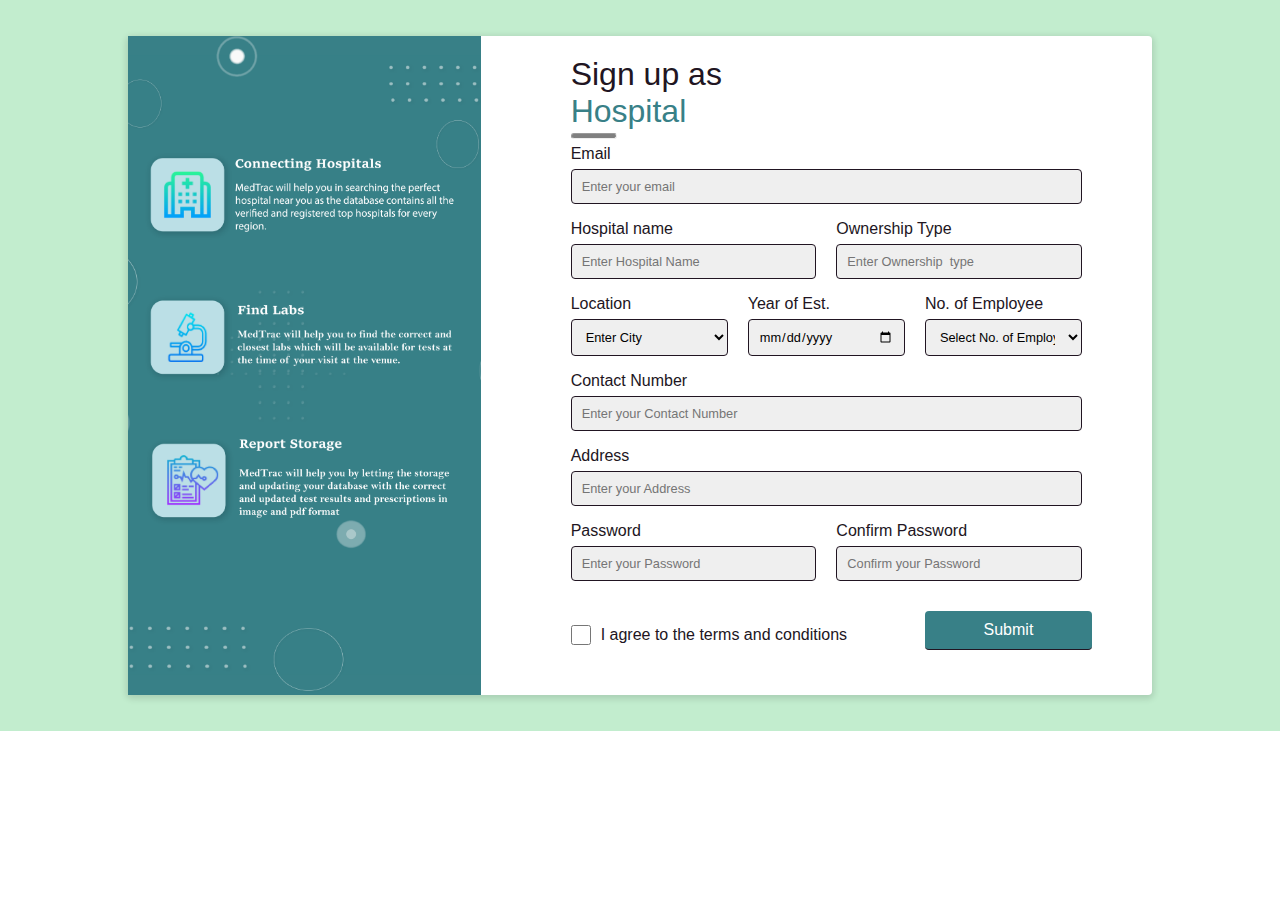
<file: organisation-reg.html>
<!DOCTYPE html>
<html lang="en">
<head>
    <meta charset="UTF-8">
    <meta http-equiv="X-UA-Compatible" content="IE=edge">
    <meta name="viewport" content="width=device-width, initial-scale=1.0">
    <link rel="stylesheet" href="./css/default.css">
    <link rel="stylesheet" href="./css/register.css">
    <title>Registration Form</title>
</head> 
<body>
    <div class="main">
        <div class="left">
        </div>
        <div class="right">

        <div class="form">
                <div class="heading">Sign up as <br><span class="diff"> Hospital</span></div>
            <hr>
            <div class="email">
                <label for="email">Email</label>
                <input type="email" name="email" id="email" placeholder="Enter your email">
            </div>
            <div class="info">
                <div class="half">
                    <label for="First Name">Hospital name</label>
                    <input type="text" name="Hospital Name" id="First Name" placeholder="Enter Hospital Name">
                </div>
                <div class="half">
                    <label for="Last Name">Ownership Type</label>
                    <input type="text" name="Ownership" id="Last Name" placeholder="Enter Ownership  type">
                </div>
            </div>
            <div class="info">
                <div class="half">
                    <label for="location">Location</label>
                    <select name="location" id="location">
                        <option value="" disabled selected>Enter City</option>
                        <option value="A+">A+</option>
                        <option value="A-">A-</option>
                        <option value="B+">B+</option>
                        <option value="B-">B-</option>
                        <option value="AB+">AB+</option>
                        <option value="AB-">AB-</option>
                        <option value="O+">O+</option>
                        <option value="O-">O-</option>
                        <option value="none">None</option>
                    </select>
                </div>
                <div class="half">
                    <label for="dob">Year of Est.</label>
                    <input type="date" name="yoe" id="yoe">
                </div>
                <div class="half">
                    <label for="gender">No. of Employee</label>
                    <select name="gender" id="gender">
                        <option value="">Select No. of Employee</option>
                        <option value="100">Less than 100</option>
                        <option value="200">100-500</option>
                        <option value="500">500-1000</option>
                        <option value="1000">More than 1000</option>
                    </select>
                </div>
            </div>
            <div class="info">
                <div class="full">
                    <label for="phone-no.">Contact Number</label>
                    <input type="tel" name="phone-no." id="phone-no." placeholder="Enter your Contact Number">
                </div>
            </div>
            <div class="info">
                <div class="full">
                    <label for="address">Address</label>
                    <input type="text" name="address" id="address" placeholder="Enter your Address">
                </div>
            </div>
            <div class="security info">
                <div class="half">
                    <label for="password">Password</label>
                    <input type="password" name="password" id="password" placeholder="Enter your Password">
                </div>
                <div class="half">
                    <label for="confirm-password">Confirm Password</label>
                    <input type="password" name="confirm-password" id="confirm-password" placeholder="Confirm your Password">
                </div>
            </div>
            <div class="submit info temp-flex margin-20px">
                <div class="half temp-flex">
                    <input type="checkbox" name="agree" id="agree">
                    <label for="agree" class="no-block">I agree to the terms and conditions</label>
                </div>
                <div class="half less-space">
                    <button id="submit" type="submit">Submit</button>
                </div>
            </div>
        </div>
    </div>
</div>

</body>
</html>
</file>
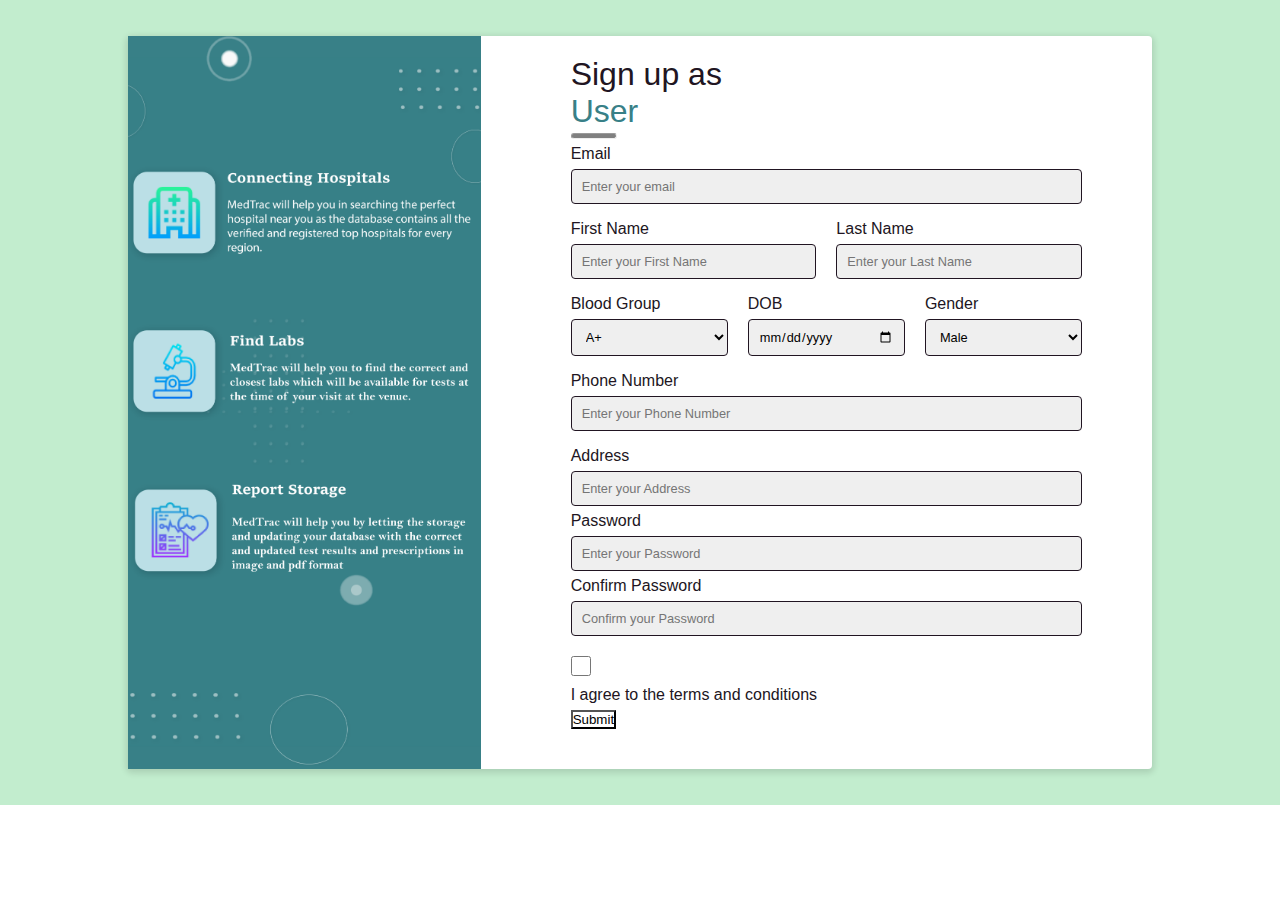
<file: register.html>
<!DOCTYPE html>
<html lang="en">
<head>
    <meta charset="UTF-8">
    <meta http-equiv="X-UA-Compatible" content="IE=edge">
    <meta name="viewport" content="width=device-width, initial-scale=1.0">
    <link rel="stylesheet" href="./css/default.css">
    <link rel="stylesheet" href="./css/register.css">
    <title>Registration Form</title>
</head> 
<body>
    <div class="main">
        <div class="left">
        </div>
        <div class="right">

        <div class="form">
                <div class="heading">Sign up as <br><span class="diff"> User</span></div>
            <hr>
            <div class="email">
                <label for="email">Email</label>
                <input type="email" name="email" id="email" placeholder="Enter your email">
            </div>
            <div class="info">
                <div class="half">
                    <label for="First Name">First Name</label>
                    <input type="text" name="First Name" id="First Name" placeholder="Enter your First Name">
                </div>
                <div class="half">
                    <label for="Last Name">Last Name</label>
                    <input type="text" name="Last Name" id="Last Name" placeholder="Enter your Last Name">
                </div>
            </div>
            <div class="info">
                <div class="half">
                    <label for="blood-group">Blood Group</label>
                    <select name="blood-group" id="blood-group">
                        <option value="A+">A+</option>
                        <option value="A-">A-</option>
                        <option value="B+">B+</option>
                        <option value="B-">B-</option>
                        <option value="AB+">AB+</option>
                        <option value="AB-">AB-</option>
                        <option value="O+">O+</option>
                        <option value="O-">O-</option>
                    </select>
                </div>
                <div class="half">
                    <label for="dob">DOB</label>
                    <input type="date" name="dob" id="dob">
                </div>
                <div class="half">
                    <label for="gender">Gender</label>
                    <select name="gender" id="gender">
                        <option value="Male">Male</option>
                        <option value="FeMale">Female</option>
                        <option value="other">Other</option>
                    </select>
                </div>
            </div>
            <div class="info">
                <div class="full">
                    <label for="phone-no.">Phone Number</label>
                    <input type="tel" name="phone-no." id="phone-no." placeholder="Enter your Phone Number">
                </div>
            </div>
            <div class="info">
                <div class="full">
                    <label for="address">Address</label>
                    <input type="text" name="address" id="address" placeholder="Enter your Address">
                </div>
            </div>
            <div class="security">
                <div class="half">
                    <label for="password">Password</label>
                    <input type="password" name="password" id="password" placeholder="Enter your Password">
                </div>
                <div>
                    <label for="confirm-password">Confirm Password</label>
                    <input type="password" name="confirm-password" id="confirm-password" placeholder="Confirm your Password">
                </div>
            </div>
            <div class="submit">
                <div class="half">
                    <input type="checkbox" name="agree" id="agree">
                    <label for="agree">I agree to the terms and conditions</label>
                </div>
                <div>
                    <button type="submit">Submit</button>
                </div>
            </div>
        </div>
    </div>
</div>

</body>
</html>
</file>
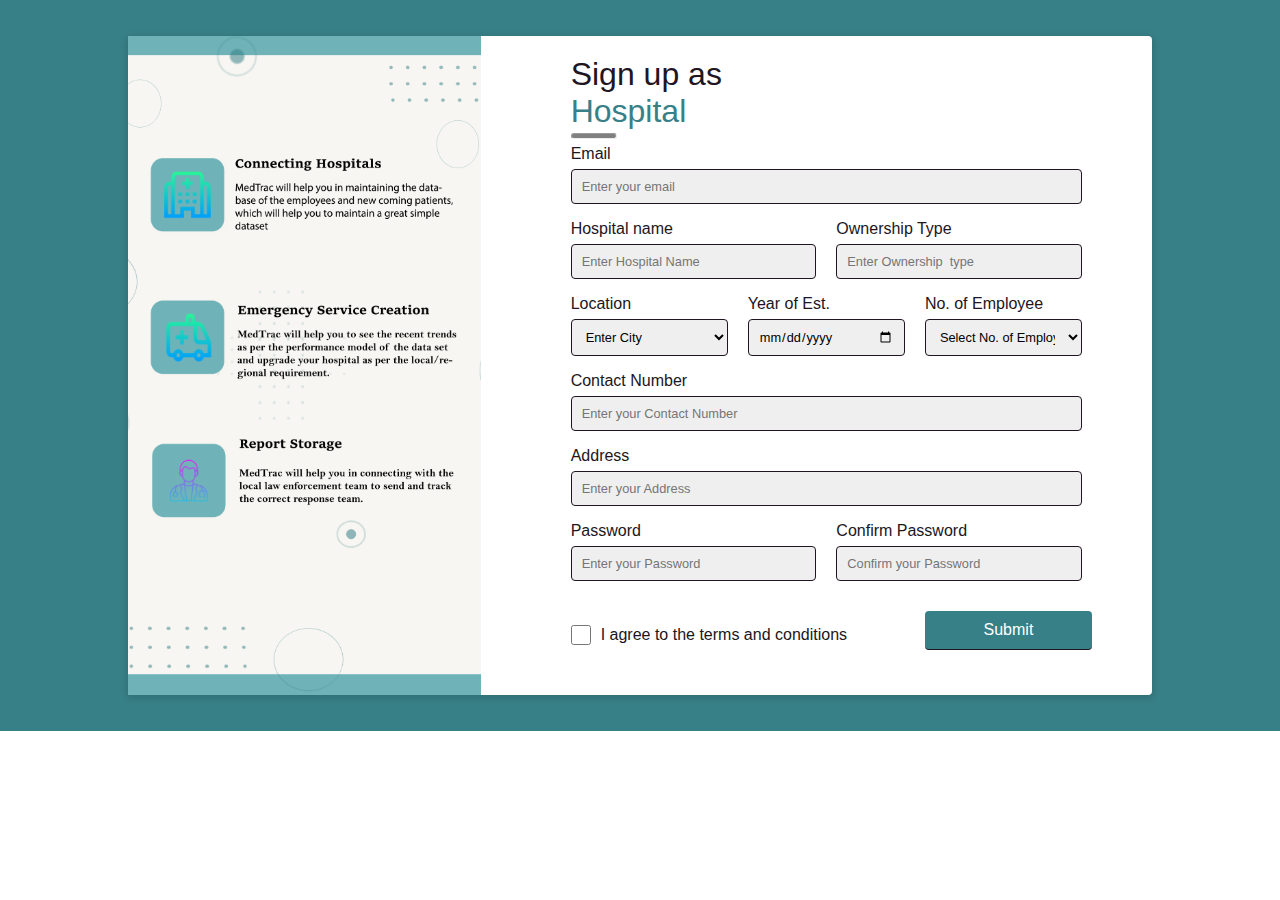
<file: FrontPages/organisation-reg.html>
<!DOCTYPE html>
<html lang="en">
<head>
    <meta charset="UTF-8">
    <meta http-equiv="X-UA-Compatible" content="IE=edge">
    <meta name="viewport" content="width=device-width, initial-scale=1.0">
    <link rel="stylesheet" href="./css/default.css">
    <link rel="stylesheet" href="./css/org-reg.css">
    <title>Registration Form</title>
</head> 
<body>
    <div class="main">
        <div class="left">
        </div>
        <div class="right">

        <div class="form">
                <div class="heading">Sign up as <br><span class="diff"> Hospital</span></div>
            <hr>
            <div class="email">
                <label for="email">Email</label>
                <input type="email" name="email" id="email" placeholder="Enter your email">
            </div>
            <div class="info">
                <div class="half">
                    <label for="First Name">Hospital name</label>
                    <input type="text" name="Hospital Name" id="First Name" placeholder="Enter Hospital Name">
                </div>
                <div class="half">
                    <label for="Last Name">Ownership Type</label>
                    <input type="text" name="Ownership" id="Last Name" placeholder="Enter Ownership  type">
                </div>
            </div>
            <div class="info">
                <div class="half">
                    <label for="location">Location</label>
                    <select name="location" id="location">
                        <option value="" disabled selected>Enter City</option>
                        <option value="A+">A+</option>
                        <option value="A-">A-</option>
                        <option value="B+">B+</option>
                        <option value="B-">B-</option>
                        <option value="AB+">AB+</option>
                        <option value="AB-">AB-</option>
                        <option value="O+">O+</option>
                        <option value="O-">O-</option>
                        <option value="none">None</option>
                    </select>
                </div>
                <div class="half">
                    <label for="dob">Year of Est.</label>
                    <input type="date" name="yoe" id="yoe">
                </div>
                <div class="half">
                    <label for="gender">No. of Employee</label>
                    <select name="gender" id="gender">
                        <option value="">Select No. of Employee</option>
                        <option value="100">Less than 100</option>
                        <option value="200">100-500</option>
                        <option value="500">500-1000</option>
                        <option value="1000">More than 1000</option>
                    </select>
                </div>
            </div>
            <div class="info">
                <div class="full">
                    <label for="phone-no.">Contact Number</label>
                    <input type="tel" name="phone-no." id="phone-no." placeholder="Enter your Contact Number">
                </div>
            </div>
            <div class="info">
                <div class="full">
                    <label for="address">Address</label>
                    <input type="text" name="address" id="address" placeholder="Enter your Address">
                </div>
            </div>
            <div class="security info">
                <div class="half">
                    <label for="password">Password</label>
                    <input type="password" name="password" id="password" placeholder="Enter your Password">
                </div>
                <div class="half">
                    <label for="confirm-password">Confirm Password</label>
                    <input type="password" name="confirm-password" id="confirm-password" placeholder="Confirm your Password">
                </div>
            </div>
            <div class="submit info temp-flex margin-20px">
                <div class="half temp-flex">
                    <input type="checkbox" name="agree" id="agree">
                    <label for="agree" class="no-block">I agree to the terms and conditions</label>
                </div>
                <div class="half less-space">
                    <button id="submit" type="submit">Submit</button>
                </div>
            </div>
        </div>
    </div>
</div>

</body>
</html>
</file>
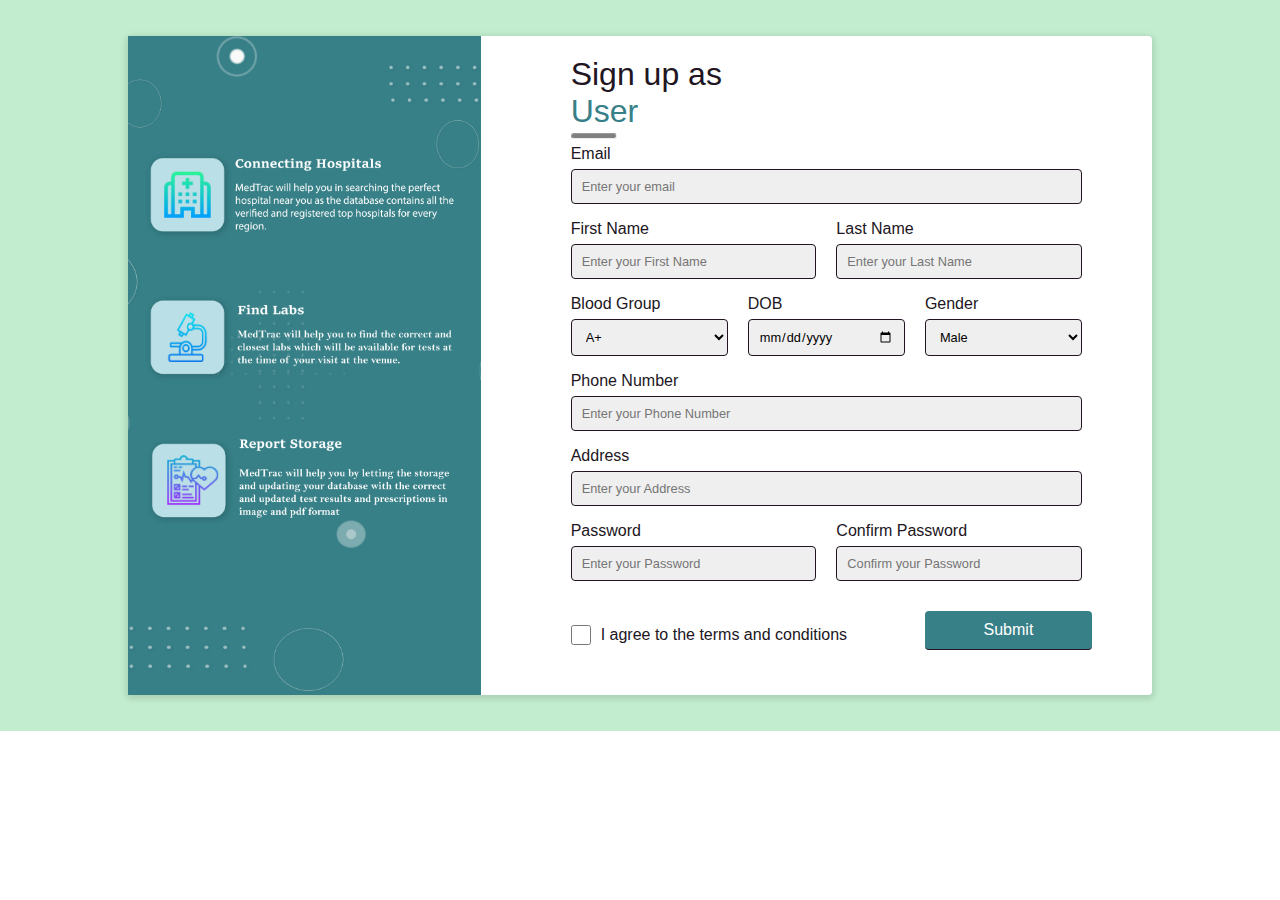
<file: FrontPages/register.html>
<!DOCTYPE html>
<html lang="en">
<head>
    <meta charset="UTF-8">
    <meta http-equiv="X-UA-Compatible" content="IE=edge">
    <meta name="viewport" content="width=device-width, initial-scale=1.0">
    <link rel="stylesheet" href="./css/default.css">
    <link rel="stylesheet" href="./css/register.css">
    <title>Registration Form</title>
</head> 
<body>
    <div class="main">
        <div class="left">
        </div>
        <div class="right">

        <div class="form">
                <div class="heading">Sign up as <br><span class="diff"> User</span></div>
            <hr>
            <div class="email">
                <label for="email">Email</label>
                <input type="email" name="email" id="email" placeholder="Enter your email">
            </div>
            <div class="info">
                <div class="half">
                    <label for="First Name">First Name</label>
                    <input type="text" name="First Name" id="First Name" placeholder="Enter your First Name">
                </div>
                <div class="half">
                    <label for="Last Name">Last Name</label>
                    <input type="text" name="Last Name" id="Last Name" placeholder="Enter your Last Name">
                </div>
            </div>
            <div class="info">
                <div class="half">
                    <label for="blood-group">Blood Group</label>
                    <select name="blood-group" id="blood-group">
                        <option value="A+">A+</option>
                        <option value="A-">A-</option>
                        <option value="B+">B+</option>
                        <option value="B-">B-</option>
                        <option value="AB+">AB+</option>
                        <option value="AB-">AB-</option>
                        <option value="O+">O+</option>
                        <option value="O-">O-</option>
                        <option value="none">None</option>
                    </select>
                </div>
                <div class="half">
                    <label for="dob">DOB</label>
                    <input type="date" name="dob" id="dob">
                </div>
                <div class="half">
                    <label for="gender">Gender</label>
                    <select name="gender" id="gender">
                        <option value="Male">Male</option>
                        <option value="FeMale">Female</option>
                        <option value="other">Other</option>
                    </select>
                </div>
            </div>
            <div class="info">
                <div class="full">
                    <label for="phone-no.">Phone Number</label>
                    <input type="tel" name="phone-no." id="phone-no." placeholder="Enter your Phone Number">
                </div>
            </div>
            <div class="info">
                <div class="full">
                    <label for="address">Address</label>
                    <input type="text" name="address" id="address" placeholder="Enter your Address">
                </div>
            </div>
            <div class="security info">
                <div class="half">
                    <label for="password">Password</label>
                    <input type="password" name="password" id="password" placeholder="Enter your Password">
                </div>
                <div class="half">
                    <label for="confirm-password">Confirm Password</label>
                    <input type="password" name="confirm-password" id="confirm-password" placeholder="Confirm your Password">
                </div>
            </div>
            <div class="submit info temp-flex margin-20px">
                <div class="half temp-flex">
                    <input type="checkbox" name="agree" id="agree">
                    <label for="agree" class="no-block">I agree to the terms and conditions</label>
                </div>
                <div class="half less-space">
                    <button id="submit" type="submit">Submit</button>
                </div>
            </div>
        </div>
    </div>
</div>

</body>
</html>
</file>
<file: css/default.css>
*{
    padding: 0;
    margin: 0;
    list-style: none;
    box-sizing: border-box !important;
    font-family: Arial, Helvetica, sans-serif;
}
body{
    background:  #f3f2f2; 
    font-family: 'Lato', sans-serif !important;
}

:root{
    --main-color: #388087;
    --second-color: #6fb3b8;
    --third-color: #badfe7;
    --fourth-color: #c2edce;
    --fifth-color:  #f6f6f2;
}
</file>
<file: css/register.css>
:root{
    --main-color: #388087;
    --second-color: #6fb3b8;
    --third-color: #badfe7;
    --fourth-color: #c2edce;
    --fifth-color:  #f6f6f2;
}
*{
    background-color: #fff;
}
body{
    display: flex;
    background:  var(--fourth-color); 

}
.main{
    min-width: 80%;
    /* max-height: 0vh; */
    margin: 4vh auto;
    display:flex;
    /* justify-content: center; */
    border-radius:  4px; 
    box-shadow:  0px 2px 6px 2px rgba(0,0,0,.12);
}
input, select{
    padding: 9px 10px;
    width: 100%;
    border: 1px solid #211522;
    display: block;
    font-size: 0.8rem;
    border-radius: 4px;
    background-color: #efefef;
}
.left{
    /* margin-left: -14px; */
    width: 40%; 
    margin: 0;
    padding: 0;
    position:  relative; 
    background-color: var(--main-color);
    background-image: url("../assets/Reg.png");
    height: 100%;
    background-position: center;
    background-repeat: no-repeat;
    background-size: cover;
}
.right{
    margin-top: 20px;
    margin-left: 90px;
    margin-right: 70px;
    width: 58%;
    /* color:rgba(0, 0, 0,0.4); */
}
.heading{
    font-size: 2rem;
    /* margin: 50px 10px 20px; */
    color: #211522;
    /* text-align: center; */
}
.diff{
    color: var(--main-color);
}
hr{
    margin: 3px 0;
    width: 9%;
    color: gray;
    background-color: grey;
    height: 5.5px;
    border-radius: 10px;
}

label{
    font-size: 1rem;
    color: #211522;
    display: block;
    margin: 6px 0;
}
.info{
    margin-top:10px ;
    font-size: 0.8rem;
    display: flex;
    gap: 20px;
}
.half{
    width: 100%;
}
.full{
    width: 100%;
}
#submit{
    padding: 10px 10px;
    border: none;
    border-bottom: 1px solid #211522;
    font-size: 1rem;
    margin: 5px 10px;
    width: 100%;
    background-color: var(--main-color);
    color: #fff;
    border-radius: 4px;
    cursor: pointer;
}
/* .no-center{
    justify-content: start;
} */
input[type="checkbox"]{
    width: 20px;
    height: 20px;
    padding: 0;
    margin: 0;
    display: inline-block;
    vertical-align: start;
}
.no-block{
    display: inline-block;
    /* vertical-align: middle; */

}
.less-space{
    width: 50%;
}
input:focus { 
    outline: none !important;
    border-color: var(--main-color);
    box-shadow: 0 0 10px var(--second-color);
 }
 .submit{
    margin-top: 20px;
    margin-bottom: 40px;
    align-items: baseline;
 }
 .temp-flex{
    margin-top: 10px;
    display: flex;
    /* justify-content: space-between; */
    align-items: center;
    gap: 10px;
 }
 .margin-20px{
    margin-top: 25px;
 }
</file>
<file: FrontPages/css/default.css>
*{
    padding: 0;
    margin: 0;
    list-style: none;
    box-sizing: border-box !important;
    font-family: Arial, Helvetica, sans-serif;
}
body{
    background:  #f3f2f2; 
    font-family: 'Lato', sans-serif !important;
}

:root{
    --main-color: #388087;
    --second-color: #6fb3b8;
    --third-color: #badfe7;
    --fourth-color: #c2edce;
    --fifth-color:  #f6f6f2;
}
</file>
<file: FrontPages/css/org-reg.css>
:root{
    --main-color: #388087;
    --second-color: #6fb3b8;
    --third-color: #badfe7;
    --fourth-color: #c2edce;
    --fifth-color:  #f6f6f2;
}
*{
    background-color: #fff;
}
body{
    display: flex;
    background:  var(--main-color); 

}
.main{
    min-width: 80%;
    /* max-height: 0vh; */
    margin: 4vh auto;
    display:flex;
    /* justify-content: center; */
    border-radius:  4px; 
    box-shadow:  0px 2px 6px 2px rgba(0,0,0,.12);
}
input, select{
    padding: 9px 10px;
    width: 100%;
    border: 1px solid #211522;
    display: block;
    font-size: 0.8rem;
    border-radius: 4px;
    background-color: #efefef;
}
.left{
    /* margin-left: -14px; */
    width: 40%; 
    margin: 0;
    padding: 0;
    position:  relative; 
    background-color: var(--second-color);
    background-image: url("../assets/org-reg.png");
    height: 100%;
    background-position: center;
    background-repeat: no-repeat;
    background-size: cover;
}
.right{
    margin-top: 20px;
    margin-left: 90px;
    margin-right: 70px;
    width: 58%;
    /* color:rgba(0, 0, 0,0.4); */
}
.heading{
    font-size: 2rem;
    /* margin: 50px 10px 20px; */
    color: #211522;
    /* text-align: center; */
}
.diff{
    color: var(--main-color);
}
hr{
    margin: 3px 0;
    width: 9%;
    color: gray;
    background-color: grey;
    height: 5.5px;
    border-radius: 10px;
}

label{
    font-size: 1rem;
    color: #211522;
    display: block;
    margin: 6px 0;
}
.info{
    margin-top:10px ;
    font-size: 0.8rem;
    display: flex;
    gap: 20px;
}
.half{
    width: 100%;
}
.full{
    width: 100%;
}
#submit{
    padding: 10px 10px;
    border: none;
    border-bottom: 1px solid #211522;
    font-size: 1rem;
    margin: 5px 10px;
    width: 100%;
    background-color: var(--main-color);
    color: #fff;
    border-radius: 4px;
    cursor: pointer;
}
/* .no-center{
    justify-content: start;
} */
input[type="checkbox"]{
    width: 20px;
    height: 20px;
    padding: 0;
    margin: 0;
    display: inline-block;
    vertical-align: start;
}
.no-block{
    display: inline-block;
    /* vertical-align: middle; */

}
.less-space{
    width: 50%;
}
input:focus { 
    outline: none !important;
    border-color: var(--main-color);
    box-shadow: 0 0 10px var(--second-color);
 }
 .submit{
    margin-top: 20px;
    margin-bottom: 40px;
    align-items: baseline;
 }
 .temp-flex{
    margin-top: 10px;
    display: flex;
    /* justify-content: space-between; */
    align-items: center;
    gap: 10px;
 }
 .margin-20px{
    margin-top: 25px;
 }
</file>
<file: FrontPages/css/register.css>
:root{
    --main-color: #388087;
    --second-color: #6fb3b8;
    --third-color: #badfe7;
    --fourth-color: #c2edce;
    --fifth-color:  #f6f6f2;
}
*{
    background-color: #fff;
}
body{
    display: flex;
    background:  var(--fourth-color); 

}
.main{
    min-width: 80%;
    /* max-height: 0vh; */
    margin: 4vh auto;
    display:flex;
    /* justify-content: center; */
    border-radius:  4px; 
    box-shadow:  0px 2px 6px 2px rgba(0,0,0,.12);
}
input, select{
    padding: 9px 10px;
    width: 100%;
    border: 1px solid #211522;
    display: block;
    font-size: 0.8rem;
    border-radius: 4px;
    background-color: #efefef;
}
.left{
    /* margin-left: -14px; */
    width: 40%; 
    margin: 0;
    padding: 0;
    position:  relative; 
    background-color: var(--main-color);
    background-image: url("../assets/Reg.png");
    height: 100%;
    background-position: center;
    background-repeat: no-repeat;
    background-size: cover;
}
.right{
    margin-top: 20px;
    margin-left: 90px;
    margin-right: 70px;
    width: 58%;
    /* color:rgba(0, 0, 0,0.4); */
}
.heading{
    font-size: 2rem;
    /* margin: 50px 10px 20px; */
    color: #211522;
    /* text-align: center; */
}
.diff{
    color: var(--main-color);
}
hr{
    margin: 3px 0;
    width: 9%;
    color: gray;
    background-color: grey;
    height: 5.5px;
    border-radius: 10px;
}

label{
    font-size: 1rem;
    color: #211522;
    display: block;
    margin: 6px 0;
}
.info{
    margin-top:10px ;
    font-size: 0.8rem;
    display: flex;
    gap: 20px;
}
.half{
    width: 100%;
}
.full{
    width: 100%;
}
#submit{
    padding: 10px 10px;
    border: none;
    border-bottom: 1px solid #211522;
    font-size: 1rem;
    margin: 5px 10px;
    width: 100%;
    background-color: var(--main-color);
    color: #fff;
    border-radius: 4px;
    cursor: pointer;
}
/* .no-center{
    justify-content: start;
} */
input[type="checkbox"]{
    width: 20px;
    height: 20px;
    padding: 0;
    margin: 0;
    display: inline-block;
    vertical-align: start;
}
.no-block{
    display: inline-block;
    /* vertical-align: middle; */

}
.less-space{
    width: 50%;
}
input:focus { 
    outline: none !important;
    border-color: var(--main-color);
    box-shadow: 0 0 10px var(--second-color);
 }
 .submit{
    margin-top: 20px;
    margin-bottom: 40px;
    align-items: baseline;
 }
 .temp-flex{
    margin-top: 10px;
    display: flex;
    /* justify-content: space-between; */
    align-items: center;
    gap: 10px;
 }
 .margin-20px{
    margin-top: 25px;
 }
</file>
